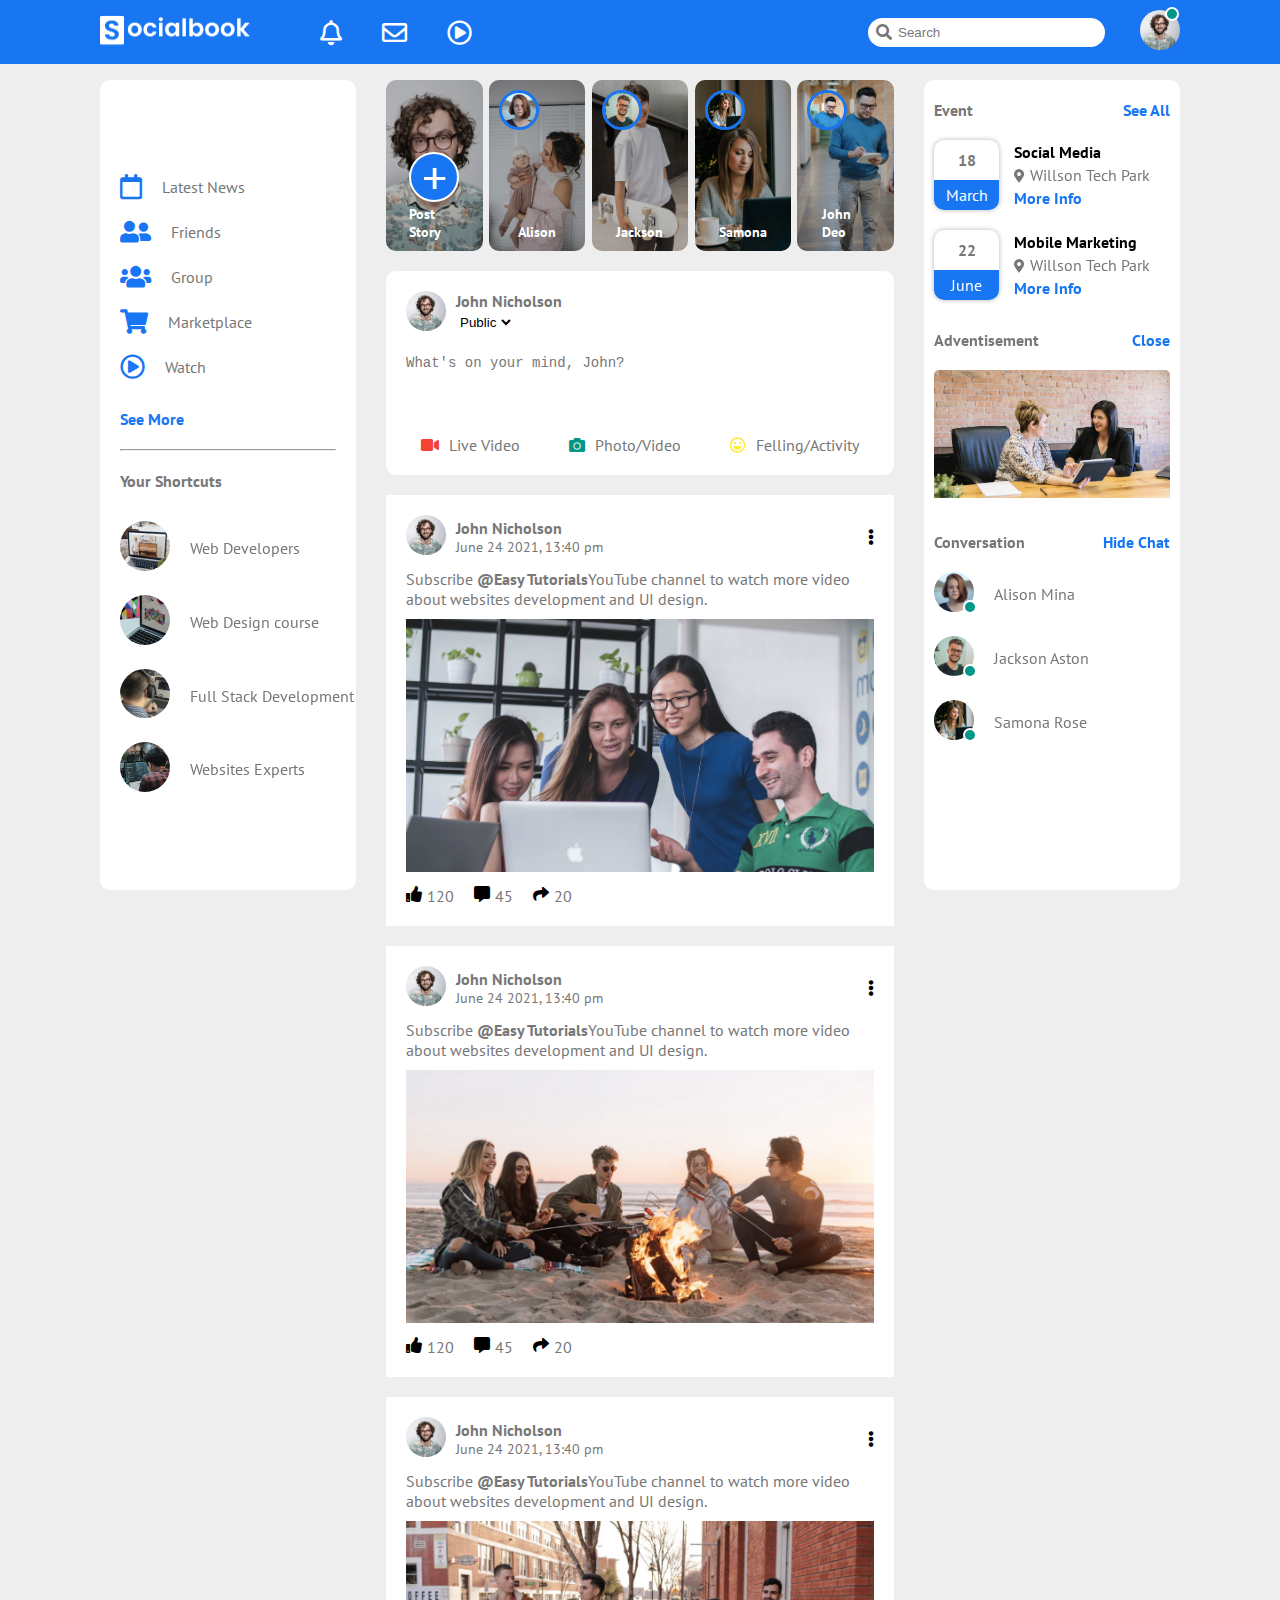
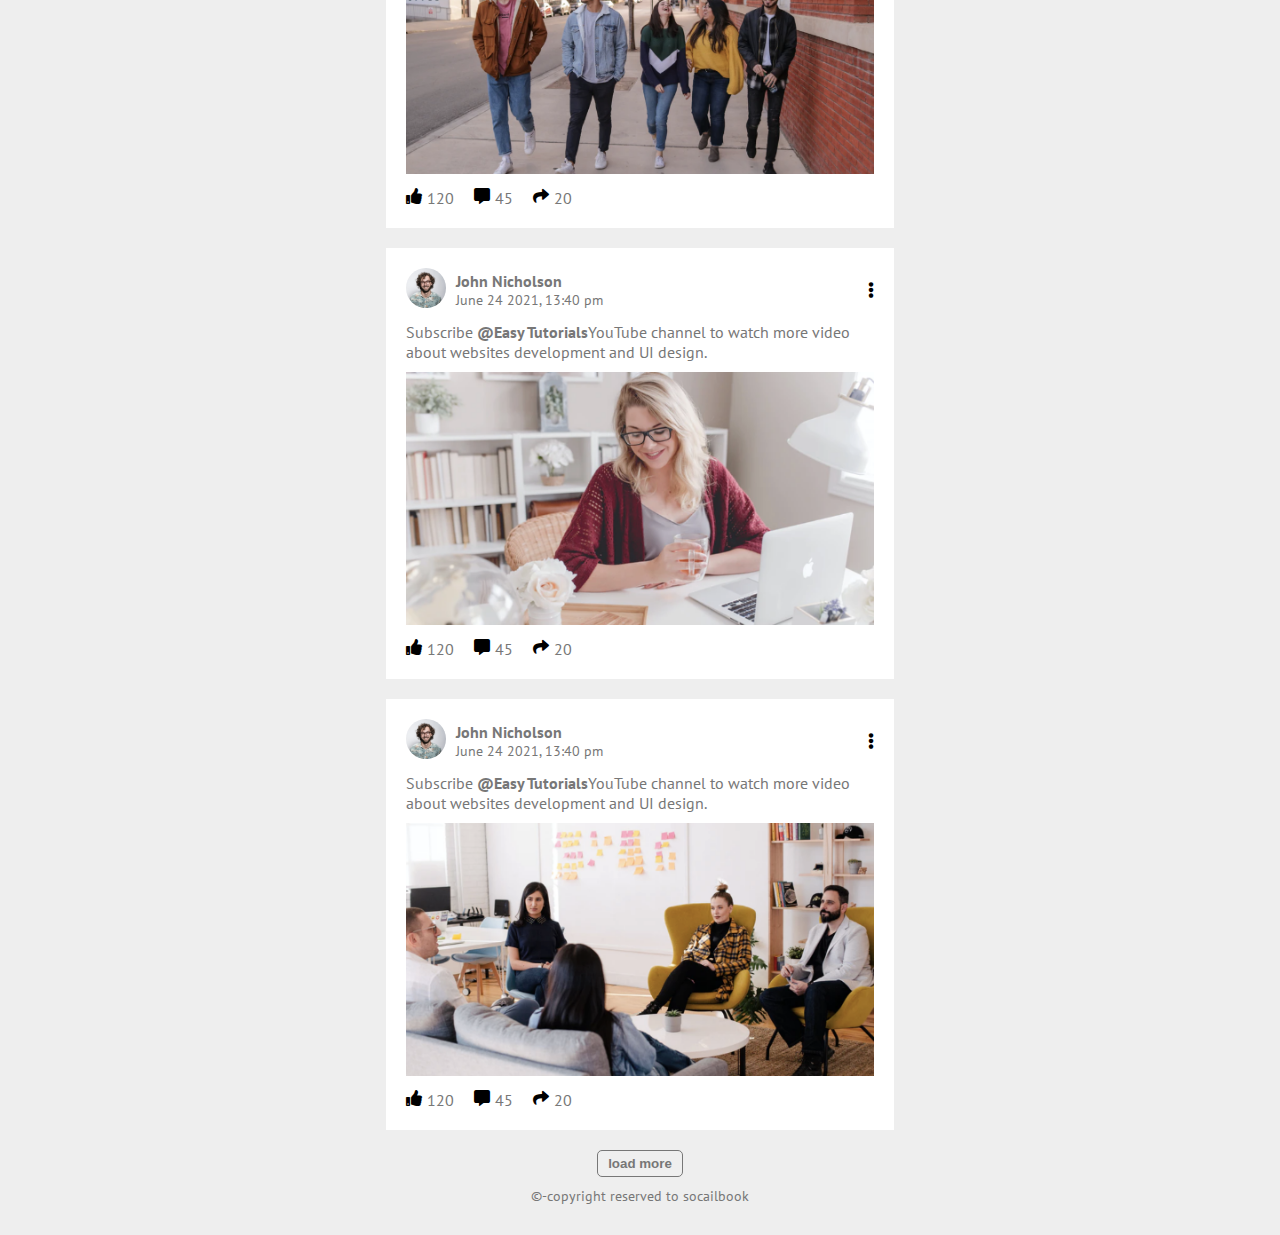
<file: index.html>
<!DOCTYPE html>
<html lang="en">
<head>
    <meta charset="UTF-8">
    <meta http-equiv="X-UA-Compatible" content="IE=edge">
    <meta name="viewport" content="width=device-width, initial-scale=1.0">
    <title>fb_template</title>
    <!--css file-->
    <link rel="stylesheet" href="css/master.css">
    <!--google font-->
    <link rel="preconnect" href="https://fonts.googleapis.com">
    <link rel="preconnect" href="https://fonts.gstatic.com" crossorigin>
    <link href="https://fonts.googleapis.com/css2?family=PT+Sans:wght@400;700&display=swap" rel="stylesheet">
    <!--font awesome-->
    <link rel="stylesheet" href="https://cdnjs.cloudflare.com/ajax/libs/font-awesome/5.15.4/css/all.min.css">
</head>
<body id="bd" style="background-color: #eee;">
    <!--start header-->
    <div id="hd" class="header">
        <div class="box">
            <div class="image">
                <img src="images/logo.png" alt="">
            </div>    
            <i class="far fa-bell"></i>
            <i class="far fa-envelope"></i>
            <i class="far fa-play-circle"></i>
        </div>
        <div class="search">
            <input type="search" name="" id="" placeholder="Search"> 
            <div class="image">
                <img onclick="prfunc()" class="rd" src="images/profile-pic.png" alt="">
            </div>
        </div>
    </div>
    <!--end header-->
    <!--start profile-->
    <div id="pr" style="display: none;" class="profile">
        <div class="profile-img">
            <div class="content">
                <div class="image">
                    <img class="rd" src="images/profile-pic.png" alt="">
                </div>
                <div class="text">
                    <p class="bold">Jonh Nicholson</p>
                    <a href="profile.html">See Your Profile</a>
                </div>
            </div>
            <div onclick="dark()" id="divdr" class="dark-mode">
                <div id="dr" style="left: 5px;" class="box"></div>
            </div>
        </div>
        <hr>
        <div class="feed">
            <div class="content">
                <div class="icon">
                    <i class="fas fa-comment-dots"></i>        
                </div>
                <div class="text">
                    <p class="bold">Give Feedback</p>
                    <a href="">Help us to improve the new degin</a>
                </div>
            </div> 
        </div>
        <hr>
        <div class="setting">
            <div class="box">
                <div class="text">
                    <i class="fas fa-cog"></i>
                    <p>Settings & Privacy</p>
                </div>
                <div class="icon">
                    <i class="fas fa-chevron-right"></i>    
                </div>
            </div>
            <div class="box">
                <div class="text">
                    <i class="fas fa-question-circle"></i>
                    <p>Help & Support</p>
                </div>
                <div class="icon">
                    <i class="fas fa-chevron-right"></i>    
                </div>
            </div>
            <div class="box">
                <div class="text">
                    <i class="fas fa-moon"></i>        
                    <p>Display & Accessibility</p>
                </div>
                <div class="icon">
                    <i class="fas fa-chevron-right"></i>    
                </div>
            </div>
            <div class="box">
                <div class="text">
                    <i class="fas fa-door-open"></i>
                    <p class="tr">Logout</p>
                </div>
                <div class="icon">
                    <i class="fas fa-chevron-right"></i>    
                </div>
            </div>
        </div>
    </div>
    <!--end profile-->
    <i id="lricon" onclick="lr()" class="fas fa-bars"></i>
    <!-- start left-section-->
    <div id="ls" class="left-section">
        <div class="box">
            <i class="far fa-calendar"></i>
            <p>Latest News</p>
        </div>
        <div class="box">
            <i class="fas fa-user-friends"></i>
            <p>Friends</p>
        </div>
        <div class="box">
            <i class="fas fa-users"></i>
            <p>Group</p>
        </div>
        <div class="box">
            <i class="fas fa-shopping-cart"></i>
            <p>Marketplace</p>
        </div>
        <div class="box">
            <i class="far fa-play-circle"></i>
            <p>Watch</p>
        </div>
        <a href="">See More</a>
        <hr>
        <p class="bold">Your Shortcuts</p>
        <div class="box">
            <div class="image">
                <img class="rd" src="images/shortcut-1.png" alt="">
            </div>
            <p>Web Developers</p>
        </div>
        <div class="box">
            <div class="image">
                <img class="rd" src="images/shortcut-2.png" alt="">
            </div>
            <p>Web Design course</p>
        </div>
        <div class="box">
            <div class="image">
                <img class="rd" src="images/shortcut-3.png" alt="">
            </div>
            <p>Full Stack Development</p>
        </div>
        <div class="box">
            <div class="image">
                <img class="rd" src="images/shortcut-4.png" alt="">
            </div>
            <p>Websites Experts</p>
        </div>
    </div>
    <!--end left-section -->
    <!--start main-section-->
    <div id="ms" class="main-section">
        <div class="story">
            <div class="post_box">
                <div class="image">
                    <img src="images/status-1.png" alt="">
                    <div class="content">
                        <span>+</span>
                        <p>Post Story</p>
                    </div>
                </div>
            </div>
            <div class="box">
                <div class="image">
                    <img src="images/status-2.png" alt="">
                    <div class="story-image">
                        <img src="images/member-1.png" alt="">
                    </div>
                    <p>Alison</p>
                </div>
            </div>
            <div class="box">
                <div class="image">
                    <img src="images/status-3.png" alt="">
                    <div class="story-image">
                        <img src="images/member-2.png" alt="">
                    </div>
                    <p>Jackson</p>
                </div>
            </div>
            <div class="box">
                <div class="image">
                    <img src="images/status-4.png" alt="">
                    <div class="story-image">
                        <img src="images/member-3.png" alt="">
                    </div>
                    <p>Samona</p>
                </div>
            </div>
            <div class="box">
                <div class="image">
                    <img src="images/status-5.png" alt="">
                    <div class="story-image">
                        <img src="images/member-4.png" alt="">
                    </div>
                    <p>John Deo</p>
                </div>
            </div>
        </div>
        <div id="ps" class="post">
            <div class="box">
                <div class="image">
                    <img class="rd" src="images/profile-pic.png" alt="">
                </div>
                <div class="content">
                    <p class="bold">John Nicholson</p>
                    <select name="" id="">
                        <option value="">Public</option>
                        <option value="">Book2</option>
                        <option value="">Book3</option>
                    </select>
                </div>
            </div>
            <div class="content">
                <textarea name="" id="txt" placeholder="What's on your mind, John?"></textarea>
                <div class="box">
                    <i style="color: #f44336;" class="fas fa-video"></i>
                    <p>Live Video</p>
                </div>
                <div class="box">
                    <i style="color: #009688;" class="fas fa-camera"></i>
                    <p>Photo/Video</p>
                </div>
                <div class="box">
                    <i style="color: #ffeb3b;" class="far fa-laugh"></i>
                    <p>Felling/Activity</p>
                </div>
            </div>
        </div>
        <div class="post-one">
            <div class="content">
                <div class="box">
                    <div class="image">
                        <img class="rd" src="images/profile-pic.png" alt="">
                    </div>
                    <div class="text">
                        <p class="bold">John Nicholson</p>
                        <p>June 24 2021, 13:40 pm</p>
                    </div>
                </div>
                <i class="fas fa-ellipsis-v"></i>
            </div>
            <p>Subscribe <span class="bold">@Easy Tutorials</span>YouTube channel to watch more video about websites development and UI design.</p>
            <div class="image">
                <img src="images/feed-image-1.png" alt="">
            </div>
            <div class="icon">
                <div class="box">
                    <i class="fas fa-thumbs-up"></i>
                    <p>120</p>
                </div>
                <div class="box">
                    <i class="fas fa-comment-alt"></i>                
                    <p>45</p>
                </div>
                <div class="box">
                    <i class="fas fa-share"></i>
                    <p>20</p>
                </div>
            </div>
        </div>
        <div class="post-one">
            <div class="content">
                <div class="box">
                    <div class="image">
                        <img class="rd" src="images/profile-pic.png" alt="">
                    </div>
                    <div class="text">
                        <p class="bold">John Nicholson</p>
                        <p>June 24 2021, 13:40 pm</p>
                    </div>
                </div>
                <i class="fas fa-ellipsis-v"></i>
            </div>
            <p>Subscribe <span class="bold">@Easy Tutorials</span>YouTube channel to watch more video about websites development and UI design.</p>
            <div class="image">
                <img src="images/feed-image-2.png" alt="">
            </div>
            <div class="icon">
                <div class="box">
                    <i class="fas fa-thumbs-up"></i>
                    <p>120</p>
                </div>
                <div class="box">
                    <i class="fas fa-comment-alt"></i>                
                    <p>45</p>
                </div>
                <div class="box">
                    <i class="fas fa-share"></i>
                    <p>20</p>
                </div>
            </div>
        </div>
        <div class="post-one">
            <div class="content">
                <div class="box">
                    <div class="image">
                        <img class="rd" src="images/profile-pic.png" alt="">
                    </div>
                    <div class="text">
                        <p class="bold">John Nicholson</p>
                        <p>June 24 2021, 13:40 pm</p>
                    </div>
                </div>
                <i class="fas fa-ellipsis-v"></i>
            </div>
            <p>Subscribe <span class="bold">@Easy Tutorials</span>YouTube channel to watch more video about websites development and UI design.</p>
            <div class="image">
                <img src="images/feed-image-3.png" alt="">
            </div>
            <div class="icon">
                <div class="box">
                    <i class="fas fa-thumbs-up"></i>
                    <p>120</p>
                </div>
                <div class="box">
                    <i class="fas fa-comment-alt"></i>                
                    <p>45</p>
                </div>
                <div class="box">
                    <i class="fas fa-share"></i>
                    <p>20</p>
                </div>
            </div>
        </div>
        <div class="post-one">
            <div class="content">
                <div class="box">
                    <div class="image">
                        <img class="rd" src="images/profile-pic.png" alt="">
                    </div>
                    <div class="text">
                        <p class="bold">John Nicholson</p>
                        <p>June 24 2021, 13:40 pm</p>
                    </div>
                </div>
                <i class="fas fa-ellipsis-v"></i>
            </div>
            <p>Subscribe <span class="bold">@Easy Tutorials</span>YouTube channel to watch more video about websites development and UI design.</p>
            <div class="image">
                <img src="images/feed-image-4.png" alt="">
            </div>
            <div class="icon">
                <div class="box">
                    <i class="fas fa-thumbs-up"></i>
                    <p>120</p>
                </div>
                <div class="box">
                    <i class="fas fa-comment-alt"></i>                
                    <p>45</p>
                </div>
                <div class="box">
                    <i class="fas fa-share"></i>
                    <p>20</p>
                </div>
            </div>
        </div>
        <div class="post-one">
            <div class="content">
                <div class="box">
                    <div class="image">
                        <img class="rd" src="images/profile-pic.png" alt="">
                    </div>
                    <div class="text">
                        <p class="bold">John Nicholson</p>
                        <p>June 24 2021, 13:40 pm</p>
                    </div>
                </div>
                <i class="fas fa-ellipsis-v"></i>
            </div>
            <p>Subscribe <span class="bold">@Easy Tutorials</span>YouTube channel to watch more video about websites development and UI design.</p>
            <div class="image">
                <img src="images/feed-image-5.png" alt="">
            </div>
            <div class="icon">
                <div class="box">
                    <i class="fas fa-thumbs-up"></i>
                    <p>120</p>
                </div>
                <div class="box">
                    <i class="fas fa-comment-alt"></i>                
                    <p>45</p>
                </div>
                <div class="box">
                    <i class="fas fa-share"></i>
                    <p>20</p>
                </div>
            </div>
        </div>
        <div class="footer">
            <button>load more</button>
            <p>&copy;-copyright reserved to socailbook</p>
        </div>
    </div>
    <!--end main-section-->
    <!--start right-section-->
    <div id="rs" class="right-section">
        <div class="event">
            <div class="text">
                <p class="bold">Event</p>
                <a href="">See All</a>    
            </div>
            <div class="box">
                <div class="square">
                    <p class="bold">18</p>
                    <p>March</p>
                </div>
                <div class="content">
                    <h4>Social Media</h4>
                    <p>Willson Tech Park</p>
                    <a href="">More Info</a>
                </div>
            </div>
            <div class="box">
                <div class="square">
                    <p class="bold">22</p>
                    <p>June</p>
                </div>
                <div class="content">
                    <h4>Mobile Marketing</h4>
                    <p>Willson Tech Park</p>
                    <a href="">More Info</a>
                </div>
            </div>
        </div>
        <div class="adv">
            <div class="text">
                <p class="bold">Adventisement</p>
                <a href="">Close</a>
            </div>
            <div class="image">
                <img src="images/advertisement.png" alt="">
            </div>
        </div>
        <div class="con">
            <div class="text">
                <p class="bold">Conversation</p>
                <a href="">Hide Chat</a>
            </div>
            <div class="box">
                <div class="image">
                    <img class="rd" src="images/member-1.png" alt="">
                </div>
                <p>Alison Mina</p>
            </div>
            <div class="box">
                <div class="image">
                    <img class="rd" src="images/member-2.png" alt="">
                </div>
                <p>Jackson Aston</p>
            </div>
            <div class="box">
                <div class="image">
                    <img class="rd" src="images/member-3.png" alt="">
                </div>
                <p>Samona Rose</p>
            </div>
        </div>
    </div>
    <!--end right-section-->
    <!--js file-->
    <script src="js/json.js"></script>
</body>
</html>
</file>
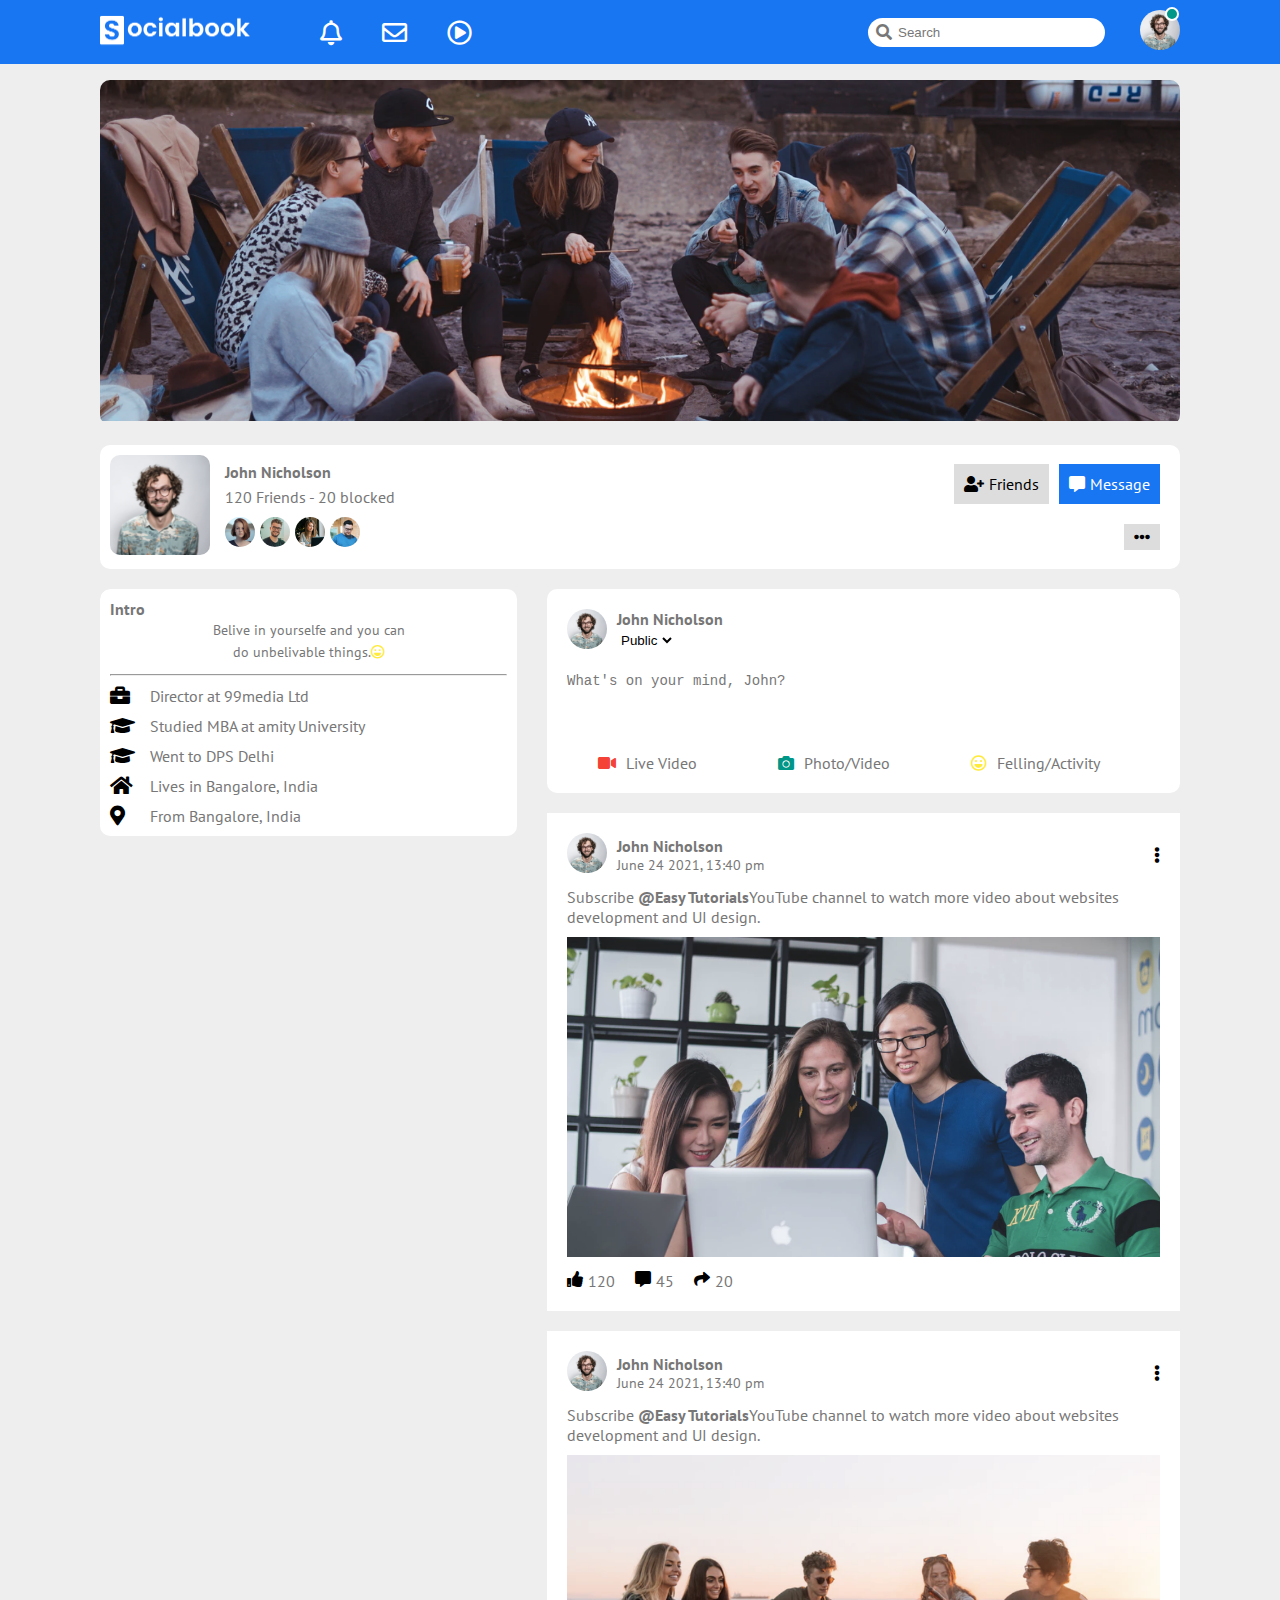
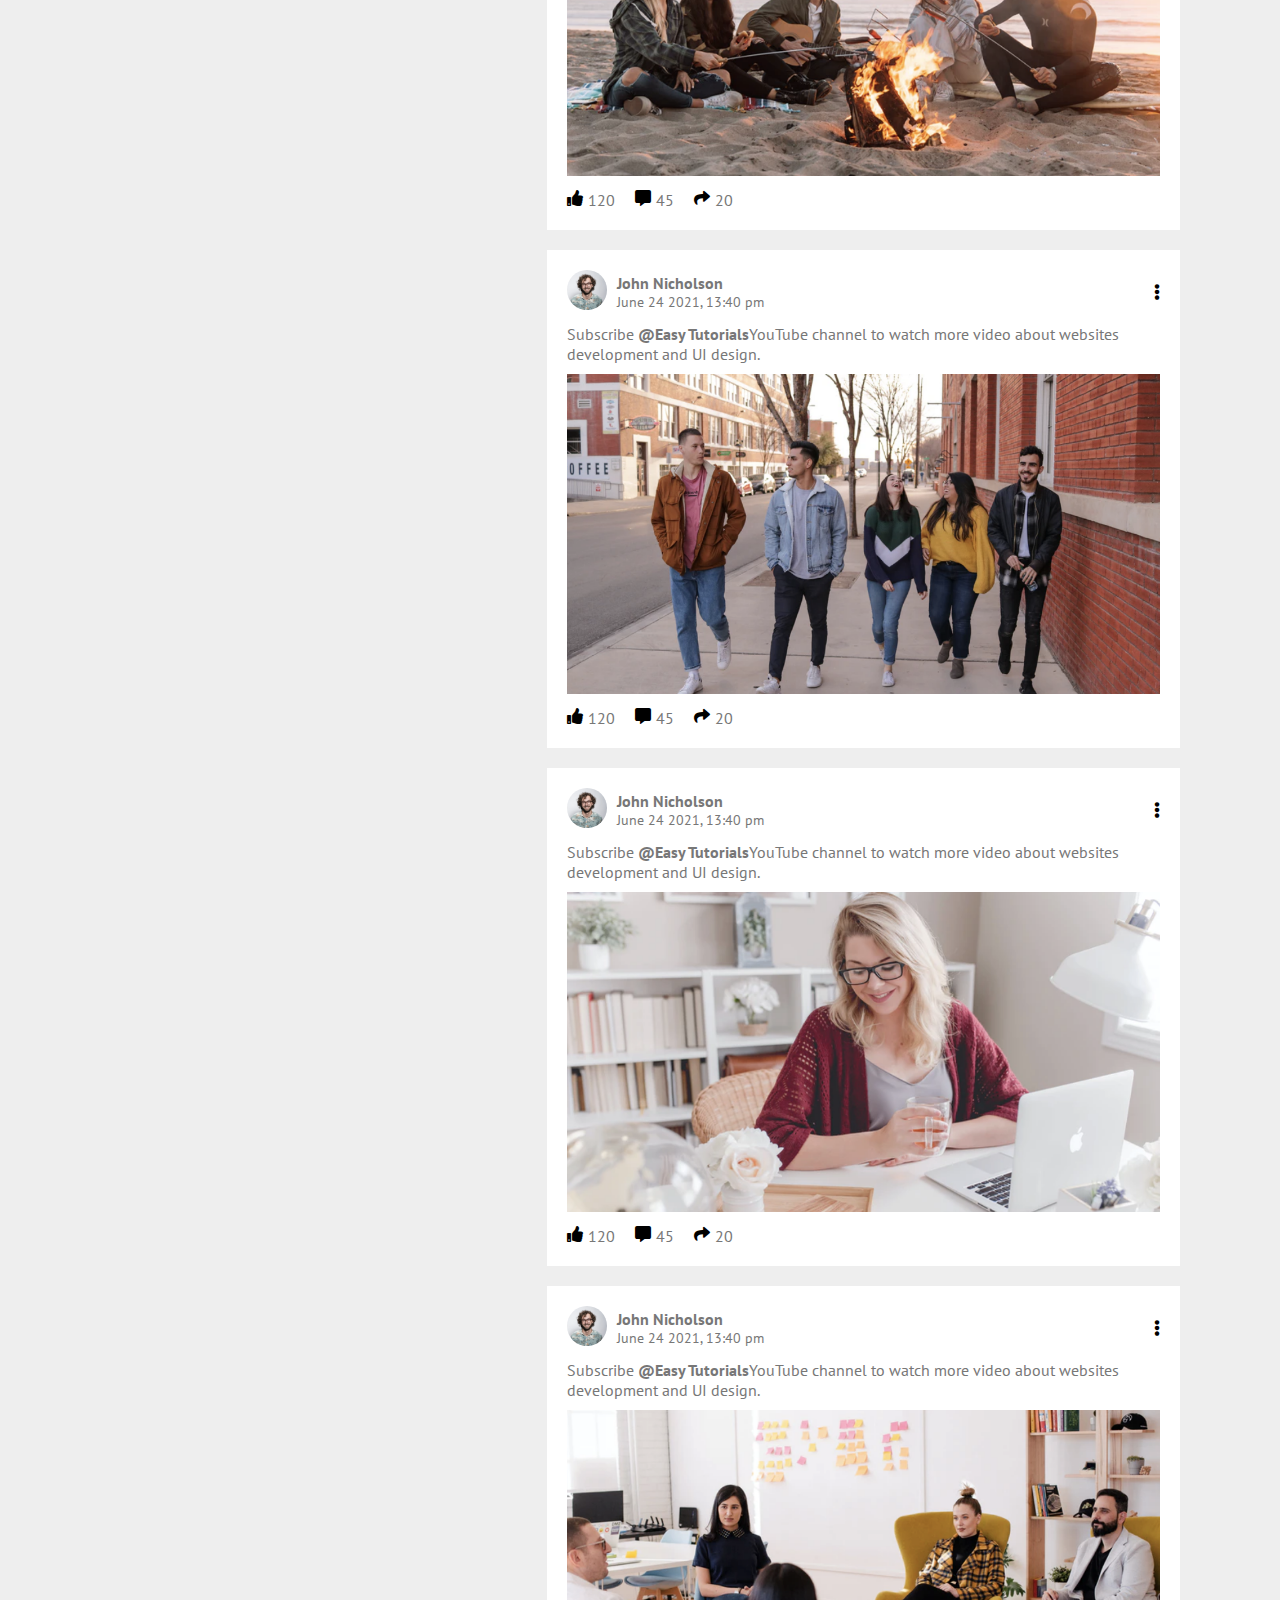
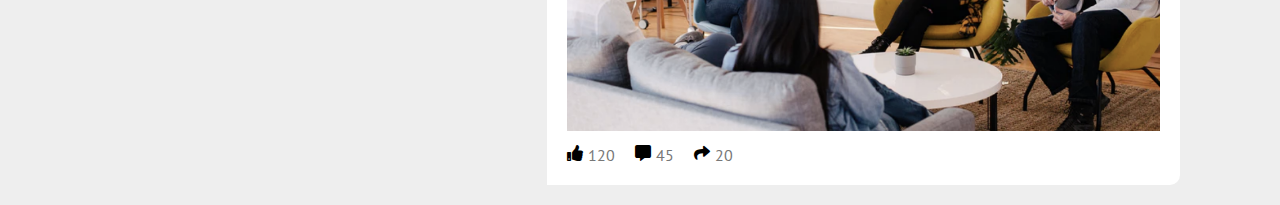
<file: profile.html>
<!DOCTYPE html>
<html lang="en">
<head>
    <meta charset="UTF-8">
    <meta http-equiv="X-UA-Compatible" content="IE=edge">
    <meta name="viewport" content="width=device-width, initial-scale=1.0">
    <title>profile</title>
    <!--css file-->
    <link rel="stylesheet" href="css/profile.css">
    <!--google font-->
    <link rel="preconnect" href="https://fonts.googleapis.com">
    <link rel="preconnect" href="https://fonts.gstatic.com" crossorigin>
    <link href="https://fonts.googleapis.com/css2?family=PT+Sans:wght@400;700&display=swap" rel="stylesheet">
    <!--font awesome-->
    <link rel="stylesheet" href="https://cdnjs.cloudflare.com/ajax/libs/font-awesome/5.15.4/css/all.min.css">
</head>
<body id="bd">
    <!--start header-->
    <div id="hd" class="header">
        <div class="box">
            <div class="image">
                <img src="images/logo.png" alt="">
            </div>    
            <i class="far fa-bell"></i>
            <i class="far fa-envelope"></i>
            <i class="far fa-play-circle"></i>
        </div>
        <div class="search">
            <input type="search" name="" id="" placeholder="Search"> 
            <div class="image">
                <img onclick="prfunc()" class="rd" src="images/profile-pic.png" alt="">
            </div>
        </div>
    </div>
    <!--end header-->
    <!--start profile-->
    <div id="pr" style="display: none;" class="profile">
        <div class="profile-img">
            <div class="content">
                <div class="image">
                    <img class="rd" src="images/profile-pic.png" alt="">
                </div>
                <div class="text">
                    <p class="bold">Jonh Nicholson</p>
                    <a href="profile.html">See Your Profile</a>
                </div>
            </div>
            <div onclick="dark()" id="divdr" class="dark-mode">
                <div id="dr" style="left: 5px;" class="box"></div>
            </div>
        </div>
        <hr>
        <div class="feed">
            <div class="content">
                <div class="icon">
                    <i class="fas fa-comment-dots"></i>        
                </div>
                <div class="text">
                    <p class="bold">Give Feedback</p>
                    <a href="">Help us to improve the new degin</a>
                </div>
            </div> 
        </div>
        <hr>
        <div class="setting">
            <div class="box">
                <div class="text">
                    <i class="fas fa-cog"></i>
                    <p>Settings & Privacy</p>
                </div>
                <div class="icon">
                    <i class="fas fa-chevron-right"></i>    
                </div>
            </div>
            <div class="box">
                <div class="text">
                    <i class="fas fa-question-circle"></i>
                    <p>Help & Support</p>
                </div>
                <div class="icon">
                    <i class="fas fa-chevron-right"></i>    
                </div>
            </div>
            <div class="box">
                <div class="text">
                    <i class="fas fa-moon"></i>        
                    <p>Display & Accessibility</p>
                </div>
                <div class="icon">
                    <i class="fas fa-chevron-right"></i>    
                </div>
            </div>
            <div class="box">
                <div class="text">
                    <i class="fas fa-door-open"></i>
                    <p class="tr">Logout</p>
                </div>
                <div class="icon">
                    <i class="fas fa-chevron-right"></i>    
                </div>
            </div>
        </div>
    </div>
    <!--end profile-->
    <!--start container-->
    <div class="container">
        <div class="image">
            <img src="images/cover.png" alt="">
        </div>
        <div id="head" class="head">
            <div class="box">
                <div class="image">
                    <img src="images/profile-pic.png" alt="">
                </div>
                <div class="text">
                    <p class="bold">John Nicholson</p>
                    <p>120 Friends - 20 blocked</p>
                    <div class="img">
                        <div class="image">
                            <img class="rd" src="images/member-1.png" alt="">
                        </div>
                        <div class="image">
                            <img class="rd" src="images/member-2.png" alt="">
                        </div>
                        <div class="image">
                            <img class="rd" src="images/member-3.png" alt="">
                        </div>
                        <div class="image">
                            <img class="rd" src="images/member-4.png" alt="">
                        </div>
                    </div>
                </div>
            </div>
            <div class="content">
                <div class="text">
                    <div class="box">
                        <i class="fas fa-user-plus"></i>
                        <p style="color: black;">Friends</p>
                    </div>
                    <div class="box">
                        <i class="fas fa-comment-alt"></i>
                        <p style="color: white;">Message</p>
                    </div>
                </div>
                <i class="fas fa-ellipsis-h"></i>
            </div>
        </div>
        <div class="body">
            <div id="int" class="intro">
                <p class="bold">Intro</p>
                <p>Belive in yourselfe and you can do unbelivable things.<i style="color: #ffeb3b;" class="far fa-laugh"></i></p>
                <hr>
                <div class="content">
                    <div class="box">
                        <i class="fas fa-briefcase"></i>
                        <p>Director at 99media Ltd</p>
                    </div>
                    <div class="box">
                        <i class="fas fa-graduation-cap"></i>
                        <p>Studied MBA at amity University</p>
                    </div>
                    <div class="box">
                        <i class="fas fa-graduation-cap"></i>
                        <p>Went to DPS Delhi</p>
                    </div>
                    <div class="box">
                        <i class="fas fa-home"></i>
                        <p>Lives in Bangalore, India</p>
                    </div>
                    <div class="box">
                        <i class="fas fa-map-marker-alt"></i>
                        <p>From Bangalore, India</p>
                    </div>
                </div>
            </div>
            <div class="status">
                <div id="ps" class="post">
                    <div class="box">
                        <div class="image">
                            <img class="rd" src="images/profile-pic.png" alt="">
                        </div>
                        <div class="content">
                            <p class="bold">John Nicholson</p>
                            <select name="" id="">
                                <option value="">Public</option>
                                <option value="">Book2</option>
                                <option value="">Book3</option>
                            </select>
                        </div>
                    </div>
                    <div class="content">
                        <textarea name="" id="txt" placeholder="What's on your mind, John?"></textarea>
                        <div class="box">
                            <i style="color: #f44336;" class="fas fa-video"></i>
                            <p>Live Video</p>
                        </div>
                        <div class="box">
                            <i style="color: #009688;" class="fas fa-camera"></i>
                            <p>Photo/Video</p>
                        </div>
                        <div class="box">
                            <i style="color: #ffeb3b;" class="far fa-laugh"></i>
                            <p>Felling/Activity</p>
                        </div>
                    </div>
                </div>
                <div class="post-one">
                    <div class="content">
                        <div class="box">
                            <div class="image">
                                <img class="rd" src="images/profile-pic.png" alt="">
                            </div>
                            <div class="text">
                                <p class="bold">John Nicholson</p>
                                <p>June 24 2021, 13:40 pm</p>
                            </div>
                        </div>
                        <i class="fas fa-ellipsis-v"></i>
                    </div>
                    <p>Subscribe <span class="bold">@Easy Tutorials</span>YouTube channel to watch more video about websites development and UI design.</p>
                    <div class="image">
                        <img src="images/feed-image-1.png" alt="">
                    </div>
                    <div class="icon">
                        <div class="box">
                            <i class="fas fa-thumbs-up"></i>
                            <p>120</p>
                        </div>
                        <div class="box">
                            <i class="fas fa-comment-alt"></i>                
                            <p>45</p>
                        </div>
                        <div class="box">
                            <i class="fas fa-share"></i>
                            <p>20</p>
                        </div>
                    </div>
                </div>
                <div class="post-one">
                    <div class="content">
                        <div class="box">
                            <div class="image">
                                <img class="rd" src="images/profile-pic.png" alt="">
                            </div>
                            <div class="text">
                                <p class="bold">John Nicholson</p>
                                <p>June 24 2021, 13:40 pm</p>
                            </div>
                        </div>
                        <i class="fas fa-ellipsis-v"></i>
                    </div>
                    <p>Subscribe <span class="bold">@Easy Tutorials</span>YouTube channel to watch more video about websites development and UI design.</p>
                    <div class="image">
                        <img src="images/feed-image-2.png" alt="">
                    </div>
                    <div class="icon">
                        <div class="box">
                            <i class="fas fa-thumbs-up"></i>
                            <p>120</p>
                        </div>
                        <div class="box">
                            <i class="fas fa-comment-alt"></i>                
                            <p>45</p>
                        </div>
                        <div class="box">
                            <i class="fas fa-share"></i>
                            <p>20</p>
                        </div>
                    </div>
                </div>
                <div class="post-one">
                    <div class="content">
                        <div class="box">
                            <div class="image">
                                <img class="rd" src="images/profile-pic.png" alt="">
                            </div>
                            <div class="text">
                                <p class="bold">John Nicholson</p>
                                <p>June 24 2021, 13:40 pm</p>
                            </div>
                        </div>
                        <i class="fas fa-ellipsis-v"></i>
                    </div>
                    <p>Subscribe <span class="bold">@Easy Tutorials</span>YouTube channel to watch more video about websites development and UI design.</p>
                    <div class="image">
                        <img src="images/feed-image-3.png" alt="">
                    </div>
                    <div class="icon">
                        <div class="box">
                            <i class="fas fa-thumbs-up"></i>
                            <p>120</p>
                        </div>
                        <div class="box">
                            <i class="fas fa-comment-alt"></i>                
                            <p>45</p>
                        </div>
                        <div class="box">
                            <i class="fas fa-share"></i>
                            <p>20</p>
                        </div>
                    </div>
                </div>
                <div class="post-one">
                    <div class="content">
                        <div class="box">
                            <div class="image">
                                <img class="rd" src="images/profile-pic.png" alt="">
                            </div>
                            <div class="text">
                                <p class="bold">John Nicholson</p>
                                <p>June 24 2021, 13:40 pm</p>
                            </div>
                        </div>
                        <i class="fas fa-ellipsis-v"></i>
                    </div>
                    <p>Subscribe <span class="bold">@Easy Tutorials</span>YouTube channel to watch more video about websites development and UI design.</p>
                    <div class="image">
                        <img src="images/feed-image-4.png" alt="">
                    </div>
                    <div class="icon">
                        <div class="box">
                            <i class="fas fa-thumbs-up"></i>
                            <p>120</p>
                        </div>
                        <div class="box">
                            <i class="fas fa-comment-alt"></i>                
                            <p>45</p>
                        </div>
                        <div class="box">
                            <i class="fas fa-share"></i>
                            <p>20</p>
                        </div>
                    </div>
                </div>
                <div class="post-one">
                    <div class="content">
                        <div class="box">
                            <div class="image">
                                <img class="rd" src="images/profile-pic.png" alt="">
                            </div>
                            <div class="text">
                                <p class="bold">John Nicholson</p>
                                <p>June 24 2021, 13:40 pm</p>
                            </div>
                        </div>
                        <i class="fas fa-ellipsis-v"></i>
                    </div>
                    <p>Subscribe <span class="bold">@Easy Tutorials</span>YouTube channel to watch more video about websites development and UI design.</p>
                    <div class="image">
                        <img src="images/feed-image-5.png" alt="">
                    </div>
                    <div class="icon">
                        <div class="box">
                            <i class="fas fa-thumbs-up"></i>
                            <p>120</p>
                        </div>
                        <div class="box">
                            <i class="fas fa-comment-alt"></i>                
                            <p>45</p>
                        </div>
                        <div class="box">
                            <i class="fas fa-share"></i>
                            <p>20</p>
                        </div>
                    </div>
                </div>
            </div>
        </div>
    </div>
    <!--end container-->
    <!--js file-->
    <script src="js/json2.js"></script>
</body>
</html>
</file>
<file: css/master.css>
/*start varaibles*/
:root {
    --main-color: #1876f2;
}
/*end varaibles*/
/*start global rules*/
* {
    -webkit-box-sizing: border-box;
    -moz-box-sizing: border-box;
    box-sizing: border-box;
    margin: 0;
    padding: 0;
}
body {
    font-family: 'PT Sans', sans-serif;
    background-color: #eee;
}
/*end global rules*/
/*start component*/
img {
    max-width: 100%;
}
input:focus,
textarea:focus {
    outline: none;
}
input::placeholder,
textarea::placeholder {
    color: #777;
}
p {
    color: #777;
}
@media (max-width: 767px) {
    p {
        font-size: 12px;
    }
}
a {
    color: var(--main-color);
    text-decoration: none;
    font-weight: bold;
}
@media (max-width: 767px) {
    a {
        font-size: 14px;
    }
}
.bold {
    font-weight: bold;
}
.rd {
    border-radius: 50%;
}
.tr {
    background-color: transparent;
}
/*end component*/
/*start header*/
.header {
    background-color: var(--main-color);
    padding: 10px 100px;
    position: fixed;
    width: 100%;
    z-index: 2;
}
@media (max-width: 991px) {
    .header {
        padding: 10px 50px;
    }
}
@media (max-width: 767px) {
    .header {
        padding: 10px 20px;
        flex-direction: column;
    }
}
.header ,
.header .box ,
.header .search  {
    display: flex;
    justify-content: space-between;
    align-items: center;
}
@media  (max-width: 767px) {
    .header .box ,
    .header .search {
        width: 100%;
    }
}
.header .box .image {
    width: 150px;
    margin-right: 50px;
}
@media (max-width: 767px) {
    .header .box .image {
        margin-right: 0;
    }
}
.header .box i {
    color: white;
    font-size: 25px;
    margin: 0 20px;
    cursor: pointer;
}
@media (max-width: 991px) {
    .header .box i {
        margin: 0 10px;
        font-size: 20px;
    }
}
@media (max-width: 767px) {
    .header .box i {
        margin: 0;
        font-size: 20px;
    }
}
.header .search input[type="search"] {
    border-radius: 20px;
    padding: 7px 30px;
    border: none;
}
@media (max-width: 280px) {
    .header .search input[type="search"] {
        padding: 7px 2px;
    }
}
.header .search {
    position: relative;
}
.header .search::before {
    content: "\f002";
    font-family: "Font Awesome 5 Free";
    font-weight: 900;
    position: absolute;
    left: 8px;
    color: #777;
}
.header .search .image {
    border-radius: 50%;
    width: 40px;
    margin-left: 35px;
    position: relative;
    cursor: pointer;
}
@media (max-width: 767px) {
    .header .search .image {
        margin-left: 0;
    }
}
.header .search .image::before {
    content: "";
    position: absolute;
    background-color: #009688;
    width: 10px;
    height: 10px;
    border-radius: 50%;
    top: -3px;
    left: 25px;
    border: 2px solid white;
}
/*end header*/
/*start profile*/
.profile {
    position: fixed;
    width: calc(23% + 10px);
    background-color: white;
    right: 95px;
    z-index: 2;
    top: 67px;
    box-shadow: 0 0 10px rgb(0 0 0 / 30%);
    border-radius: 10px;
}
@media (max-width: 991px) {
    .profile {
        width: 35%;
        right: 50px;
    }
}
@media (max-width: 767px) {
    .profile {
        top: 98px;
        z-index: 3;
        width: 70%;
        right: 20px;
    }
}
.profile > *:not(hr) {
    padding: 10px;
}
.profile a {
    font-size: 14px;
}
.profile i:not(.setting .box .icon i) {
    font-size: 20px;
    border-radius: 50%;
    background-color: #ddd;
    padding: 10px;
    margin-right: 10px;
}
.profile .profile-img {
    display: flex;
    justify-content: space-between;
    padding: 10px;
    align-items: center;
}
.profile .profile-img .dark-mode {
    width: 40px;
    height: 20px;
    background-color: var(--main-color);
    border-radius: 20px;
    margin-right: 10px;
    position: relative;
}
.profile .profile-img .dark-mode .box {
    width: 15px;
    height: 15px;
    border-radius: 50%;
    position: absolute;
    left: 5px;
    top: 2.5px;
    background-color: white;
    transition: 0.3s;
}
.profile .profile-img .content {
    display: flex;
}
.profile .profile-img .content .image {
    width: 40px;
    margin-right: 10px;
}
.profile .feed .content {
    display: flex;
    align-items: center;
}
.profile .setting {
    padding-bottom: 0;
    padding-right: 20px;
}
.profile .setting .box {
    display: flex;
    align-items: center;
    justify-content: space-between;
    margin-bottom: 15px;
}
.profile .setting .box .text {
    display: flex;
    align-items: center;
}
.profile hr {
    width: 90%;
    left: 50%;
    transform: translateX(-50%);
    position: relative;
}
/*end profile*/
body > i.fas {
    position: fixed;
    top: 80px;
    right: 50px;
    font-size: 30px;
    z-index: 2;
    display: none;
}
@media (max-width: 1199px) {
    body > i.fas {
        display: block;
    }
}
@media (max-width: 991px) {
    body > i.fas {
        right: 15px;
        font-size: 25px;
    }
}
@media (max-width: 767px) {
    body > i.fas {
        left: 50%;
        right: auto;
        transform: translateX(-50%);
        top: 110px;
        font-size: 20px;
    }
}
/*start left-section*/
.left-section {
    position: fixed;
    width: 20%;
    border-radius: 10px;
    height: calc(100vh - 90px);
    top: 80px;
    display: flex;
    flex-direction: column;
    justify-content: center;
    left: 100px;
    padding-left: 20px;
    background-color: white;
    z-index: 2;
}
.left-section .box {
    display: flex;
    align-items: center;
    width: 100%;
    margin: 10px 0;
}
@media (max-width: 767px) {
    .left-section .box {
        margin: 5px 0;
    }
}
.left-section .box i {
    margin-right: 20px;
    color: var(--main-color);
    font-size: 25px;
}
@media (max-width: 767px) {
    .left-section .box i {
        font-size: 12px;
        width: 15px;
    }
}
.left-section > a,
.left-section > p {
    margin: 20px 0;
}
@media (max-width: 767px) {
    .left-section > a,
    .left-section > p {
        margin: 10px 0;
    }
}
.left-section .box .image {
    margin-right: 20px;
    width: 50px;
}
@media (max-width: 767px) {
    .left-section .box .image {
        margin-right: 10px;
        width: 30px;
    }
}
.left-section hr {
    width: calc(100% - 20px);
}
@media (max-width: 1199px) {
    .left-section {
        display: none;
        right: 50%;
        width: 35%;
        left: auto;
        padding: 10px;
        border-radius: 0;
    }
}
@media (max-width: 767px) {
    .left-section {
        top: 130px;
        width: calc(50% - 20px);
        height: 70vh;
    }
}
/*end left-section*/
/*start main-section*/
.main-section {
    width: calc(60% - 260px);
    position: absolute;
    left: calc(20% + 130px);
    top: 80px;
    background-color: transparent;
}
@media (max-width: 1199px) {
    .main-section {
        width: calc(100% - 200px);
        left: 100px;
    }
}
@media (max-width: 991px) {
    .main-section {
        width: calc(100% - 100px);
        left: 50px;
    }
}
@media (max-width: 767px) {
    .main-section {
        width: calc(100% - 40px);
        left: 20px;
        top: 140px;
    }
}
.main-section > * {
    margin-bottom: 20px;
}
.main-section .story {
    display: flex;
    justify-content: space-between;
}
.main-section .story > * {
    flex-basis: 19%;
    border-radius: 10px;
}
.main-section .story > * .image {
    position: relative;
}
.main-section .story > * .image::before {
    content: "";
    position: absolute;
    top: 0;
    left: 0;
    width: 100%;
    height: 100%;
    background-color: rgb(0 0 0 / 25%);
    border-radius: 10px;
}
.main-section .story > * .image img {
    border-radius: 10px;
    display: flex;
}
.main-section .story > * .image p {
    position: absolute;
    bottom: 0;
    color: white;
    left: 50%;
    transform: translateX(-50%);
    width: fit-content;
    font-weight: bold;
    margin-bottom: 10px;
    font-size: 14px;
}
@media (max-width: 767px) {
    .main-section .story > * .image p {
        font-size: 10px;
    }
}
.main-section .story .post_box .image .content {
    position: absolute;
    display: flex;
    flex-direction: column;
    align-items: center;
    bottom: 0;
    left: 50%;
    transform: translateX(-50%);
    width: fit-content;
}
.main-section .story .post_box .content p {
    position: relative;
    margin-top: 3px;
}
.main-section .story .post_box .image span {
    border: 2px white solid;
    background-color: var(--main-color);
    color: white;
    font-size: 50px;
    border-radius: 50%;
    width: 50px;
    height: 50px;
    display: flex;
    align-items: center;
    justify-content: center;
}
@media (max-width: 767px) {
    .main-section .story .post_box .image span {
        width: 20px;
        height: 20px;
        font-size: 15px;
    }
}
.main-section .story-image {
    width: 40px;
    top: 0;
    margin: 10px;
    position: absolute;
}
@media (max-width: 767px) {
    .main-section .story-image {
        width: 30px;
        margin: 3px 0 0 3px;
    }
}
.main-section .story .story-image img {
    border: 3px var(--main-color) solid;
    border-radius: 50%;
}
.main-section .post {
    display: flex;
    flex-wrap: wrap;
    background-color: white;
    padding: 20px 0;
    border-radius: 10px;
}
.main-section .post > .box {
    flex-basis: 100%;
    display: flex;
    padding-left: 20px;
}
.main-section .post > .box .image {
    width: 40px;
}
.main-section .post > .box .content {
    margin-left: 10px;
}
.main-section .post > .box .content select {
    border: none;
    background-color: transparent;
}
.main-section .post > .content {
    display: flex;
    flex-wrap: wrap;
    padding-left: 100px;
    justify-content: space-around;
    padding-left: 20px;
}
.main-section .post > .content textarea {
    flex-basis: 100%;
    border: none;
    margin: 20px 0;
    height: 60px;
    resize: none;
    font-size: 14px;
}
.main-section .post > .content .box {
    display: flex;
    margin-right: 20px;
    align-items: center;
} 
@media (max-width: 767px) {
    .main-section .post > .content .box {
        margin-top: 15px;
    }
}
.main-section .post > .content .box i {
    margin-right: 10px;
}
.main-section .post-one {
    display: flex;
    flex-wrap: wrap;
    padding: 20px;
    background-color: white;
}
.main-section .post-one .content {
    display: flex;
    flex-basis: 100%;
    justify-content: space-between;
    align-items: center;
}
.main-section .post-one .content .box {
    display: flex;
    align-items: center;
}
.main-section .post-one .content .box .image {
    width: 40px;
    margin-right: 10px;
}
.main-section .post-one .content .box .text p:nth-of-type(2) {
    font-size: 14px;
}
.main-section .post-one > p {
    margin: 10px 0;
}
.main-section .post-one .icon {
    display: flex;
    margin-top: 10px;
}
.main-section .post-one .icon .box {
    display: flex;
    margin-right: 20px;
}
.main-section .post-one .icon .box i {
    margin-right: 5px;
}
.main-section .footer {
    display: flex;
    flex-direction: column;
    align-items: center;
}
.main-section .footer button {
    border: 1px #777 solid;
    padding: 5px 10px;
    border-radius: 5px;
    font-weight: bold;
    color: #777;
}
.main-section .footer p {
    margin: 10px 0;
    font-size: 14px;
}
/*end main-section*/
/*start right-section*/
.right-section {
    position: fixed;
    height: calc(100vh - 90px);
    right: 100px;
    top: 80px;
    background-color: white;
    width: 20%;
    display: flex;
    flex-direction: column;
    padding: 20px 10px;
    border-radius: 10px;
}
.right-section .event {
    display: flex;
    align-items: center;
    flex-wrap: wrap;
}
@media (max-width: 767px) {
    .right-section .event {
        display: none;
    }
}
.right-section .text {
    flex-basis: 100%;
    justify-content: space-between;
    display: flex;
}
.right-section .event .box {
    display: flex;
    align-items: center;
    margin-top: 20px;
}
.right-section .event .box .square {
    border-radius: 10px;
    display: flex;
    align-items: center;
    flex-direction: column;
    box-shadow: 0 0 5px 0 rgb(0 0 0 / 30%);
    overflow: hidden;
    width: 65px;
}
.right-section .event .box .square p:nth-last-of-type(1) {
    background-color: var(--main-color);
    padding: 5px 20px;
    color: white;
}
.right-section .event .box .square p:nth-last-of-type(2) {
    padding: 10px;
}
.right-section .event .box .content {
    margin-left: 15px;
}
.right-section .event .box .content p {
    margin: 3px 0;
}
.right-section .event .box .content p::before {
    content: "\f3c5";
    font-family: "Font Awesome 5 Free";
    font-weight: 900;
    color: #777;
    margin-right: 5px;
    font-size: 14px;
}
.right-section .adv {
    margin: 30px 0;
}
@media (max-width: 767px) {
    .right-section .adv {
        margin: 20px 0;
    }   
}
.right-section .adv .image {
    border-radius: 5px;
    overflow: hidden;
    margin-top: 20px;
}
@media (max-width: 767px) {
    .right-section .con .text a {
        display: none;
    }
}
.right-section .con .box {
    display: flex;
    align-items: center;
    margin-top: 20px;
}
.right-section .con .box .image {
    width: 40px;
    position: relative;
    margin-right: 20px;
}
@media (max-width: 767px) {
    .right-section .con .box {
        margin-top: 15px;
    } 
    .right-section .con .box .image {
        width: 30px;
        margin-right: 10px;
    }
}
.right-section .con .box .image::before {
    content: "";
    position: absolute;
    background-color: #009688;
    width: 10px;
    height: 10px;
    border-radius: 50%;
    bottom: 2px;
    left: 29px;
    border: 2px solid white;
}
@media (max-width: 1199px) {
    .right-section {
        display: none;
        left: 50%;
        width: 35%;
        border-radius: 0;
        justify-content: center;
    }
}
@media (max-width: 767px) {
    .right-section {
        top: 130px;
        width: calc(50% - 20px);
        height: 70vh;
    }
}
/*end right-section*/
</file>
<file: css/profile.css>
/*start varaibles*/
:root {
    --main-color: #1876f2;
}
/*end varaibles*/
/*start global rules*/
* {
    -webkit-box-sizing: border-box;
    -moz-box-sizing: border-box;
    box-sizing: border-box;
    margin: 0;
    padding: 0;
}
body {
    font-family: 'PT Sans', sans-serif;
    background-color: #eee;
}
.container {
    margin-left: auto;
    margin-right: auto;
    padding: 80px 100px 0;
}
@media (max-width: 991px) {
    .container {
        padding: 80px 50px 0;
    }
}
@media (max-width: 767px) {
    .container {
        padding: 80px 20px 0;
        padding-top: 125px;
    }
}
/*end global rules*/
/*start component*/
img {
    max-width: 100%;
}
input:focus,
textarea:focus {
    outline: none;
}
input::placeholder,
textarea::placeholder {
    color: #777;
}
p {
    color: #777;
}
a {
    color: var(--main-color);
    text-decoration: none;
    font-weight: bold;
}
.bold {
    font-weight: bold;
}
.rd {
    border-radius: 50%;
}
.container > * {
    margin-bottom: 20px;
    border-radius: 10px;
    overflow: hidden;
}
/*end component*/
/*start header*/
.header {
    background-color: var(--main-color);
    padding: 10px 100px;
    position: fixed;
    width: 100%;
    z-index: 2;
}
@media (max-width: 991px) {
    .header {
        padding: 10px 50px;
    }
}
@media (max-width: 767px) {
    .header {
        padding: 10px 20px;
        flex-direction: column;
    }
}
.header ,
.header .box ,
.header .search  {
    display: flex;
    justify-content: space-between;
    align-items: center;
}
@media  (max-width: 767px) {
    .header .box ,
    .header .search {
        width: 100%;
    }
}
.header .box .image {
    width: 150px;
    margin-right: 50px;
}
@media (max-width: 767px) {
    .header .box .image {
        margin-right: 0;
    }
}
.header .box i {
    color: white;
    font-size: 25px;
    margin: 0 20px;
    cursor: pointer;
}
@media (max-width: 991px) {
    .header .box i {
        margin: 0 10px;
        font-size: 20px;
    }
}
@media (max-width: 767px) {
    .header .box i {
        margin: 0;
        font-size: 20px;
    }
}
.header .search input[type="search"] {
    border-radius: 20px;
    padding: 7px 30px;
    border: none;
}
@media (max-width: 280px) {
    .header .search input[type="search"] {
        padding: 7px 2px;
    }
}
.header .search {
    position: relative;
}
.header .search::before {
    content: "\f002";
    font-family: "Font Awesome 5 Free";
    font-weight: 900;
    position: absolute;
    left: 8px;
    color: #777;
}
@media (max-width: 280px) {
    .header .search::before {
        display: none;
    }
}
.header .search .image {
    border-radius: 50%;
    width: 40px;
    margin-left: 35px;
    position: relative;
    cursor: pointer;
}
@media (max-width: 767px) {
    .header .search .image {
        margin-left: 0;
    }
}
.header .search .image::before {
    content: "";
    position: absolute;
    background-color: #009688;
    width: 10px;
    height: 10px;
    border-radius: 50%;
    top: -3px;
    left: 25px;
    border: 2px solid white;
}
/*end header*/
/*start profile*/
.profile {
    position: fixed;
    width: calc(23% + 10px);
    background-color: white;
    right: 95px;
    z-index: 2;
    top: 67px;
    box-shadow: 0 0 10px rgb(0 0 0 / 30%);
    border-radius: 10px;
}
@media (max-width: 991px) {
    .profile {
        width: 35%;
        right: 50px;
    }
}
@media (max-width: 767px) {
    .profile {
        top: 98px;
        z-index: 3;
        width: 70%;
        right: 20px;
    }
}
.profile > *:not(hr) {
    padding: 10px;
}
.profile a {
    font-size: 14px;
}
.profile i:not(.setting .box .icon i) {
    font-size: 20px;
    border-radius: 50%;
    background-color: #ddd;
    padding: 10px;
    margin-right: 10px;
}
.profile .profile-img {
    display: flex;
    justify-content: space-between;
    padding: 10px;
    align-items: center;
}
.profile .profile-img .dark-mode {
    width: 40px;
    height: 20px;
    background-color: var(--main-color);
    border-radius: 20px;
    margin-right: 10px;
    position: relative;
}
.profile .profile-img .dark-mode .box {
    width: 15px;
    height: 15px;
    border-radius: 50%;
    position: absolute;
    left: 5px;
    top: 2.5px;
    background-color: white;
    transition: 0.3s;
}
.profile .profile-img .content {
    display: flex;
}
.profile .profile-img .content .image {
    width: 40px;
    margin-right: 10px;
}
.profile .feed .content {
    display: flex;
    align-items: center;
}
.profile .setting {
    padding-bottom: 0;
    padding-right: 20px;
}
.profile .setting .box {
    display: flex;
    align-items: center;
    justify-content: space-between;
    margin-bottom: 15px;
}
.profile .setting .box .text {
    display: flex;
    align-items: center;
}
.profile hr {
    width: 90%;
    left: 50%;
    transform: translateX(-50%);
    position: relative;
}
/*end profile*/
/*start container*/
.head {
    background-color: white;
    display: flex;
    padding: 10px;
    justify-content: space-between;
}
@media (max-width: 767px) {
    .head {
        flex-direction: column;
    }
}
.head .box {
    display: flex;
    align-items: center;
}
.head .box > .image {
    width: 100px;
    margin-right: 15px;
}
.head .box > .image img {
    border-radius: 10px;
}
.head .box .text .img {
    display: flex;
}
.head .box .text .img .image {
    width: 30px;
    margin-right: 5px;
}
.head .box .text p:nth-of-type(2) {
    margin: 5px 0 10px;
}
.head .content {
    display: flex;
    flex-direction: column;
    align-items: flex-end;
    justify-content: center;
}
@media (max-width: 767px) {
    .head .content {
        align-items: center;
        margin-top: 20px;
    }   
}
.head .content .text {
    display: flex;
    margin-bottom: 20px;
}
.head .content .text .box {
    align-items: center;
    display: flex;
    margin-right: 10px;
    padding: 10px;
}
.head .content .text .box:nth-last-of-type(1) {
    background-color: var(--main-color);
    color: white;
}
.head .content .text .box:nth-last-of-type(2) {
    background-color: #ddd;
    color: black;
}
.head .content .text .box i {
    margin-right: 5px;
}
.head .content > i {
    background-color: #ddd;
    margin-right: 10px;
    padding: 5px 10px;
}
.body {
    display: flex;
    flex-wrap: wrap;
    justify-content: space-between;
}
@media (max-width: 767px) {
    .body {
        flex-direction: column;
    }   
}
.intro {
    flex-basis: calc(40% - 15px);
    padding: 10px;
    background-color: white;
    border-radius: 10px;
    height: fit-content;
}
@media (max-width: 767px) {
    .intro {
        margin-bottom: 20px;
    }   
}
.intro p:nth-of-type(2) {
    font-size: 14px;
    padding-bottom: 10px;
    width: 200px;
    margin: 0 auto;
    text-align: center;
    line-height: 1.6;
}
.intro .content .box {
    display: flex;
    margin-top: 10px;    
}
.intro .content .box p {
    margin-left: 10px;
}
.intro .content .box i {
    font-size: 20px;
    width: 30px;
}
.status {
    flex-basis: calc(60% - 15px);
}
.status .post {
    display: flex;
    flex-wrap: wrap;
    background-color: white;
    padding: 20px 0;
    border-radius: 10px;
}
.status .post > .box {
    flex-basis: 100%;
    display: flex;
    padding-left: 20px;
}
.status .post > .box .image {
    width: 40px;
}
.status .post > .box .content {
    margin-left: 10px;
}
.status .post > .box .content select {
    border: none;
    background-color: transparent;
}
.status .post > .content {
    display: flex;
    flex-wrap: wrap;
    padding-left: 100px;
    justify-content: space-around;
    padding-left: 20px;
}
@media (max-width: 767px) {
    .status .post > .content  {
        padding-left: 20px;
    }
}
.status .post > .content textarea {
    flex-basis: 100%;
    border: none;
    margin: 20px 0;
    height: 60px;
    resize: none;
    font-size: 14px;
}
.status .post > .content .box {
    display: flex;
    margin-right: 20px;
    align-items: center;
} 
.status .post > .content .box i {
    margin-right: 10px;
}
.status .post-one {
    display: flex;
    flex-wrap: wrap;
    padding: 20px;
    background-color: white;
    margin-top: 20px;
}
.status .post-one .content {
    display: flex;
    flex-basis: 100%;
    justify-content: space-between;
    align-items: center;
}
.status .post-one .content .box {
    display: flex;
    align-items: center;
}
.status .post-one .content .box .image {
    width: 40px;
    margin-right: 10px;
}
.status .post-one .content .box .text p:nth-of-type(2) {
    font-size: 14px;
}
.status .post-one > p {
    margin: 10px 0;
}
.status .post-one .icon {
    display: flex;
    margin-top: 10px;
}
.status .post-one .icon .box {
    display: flex;
    margin-right: 20px;
}
.status .post-one .icon .box i {
    margin-right: 5px;
}
/*end container*/
</file>
